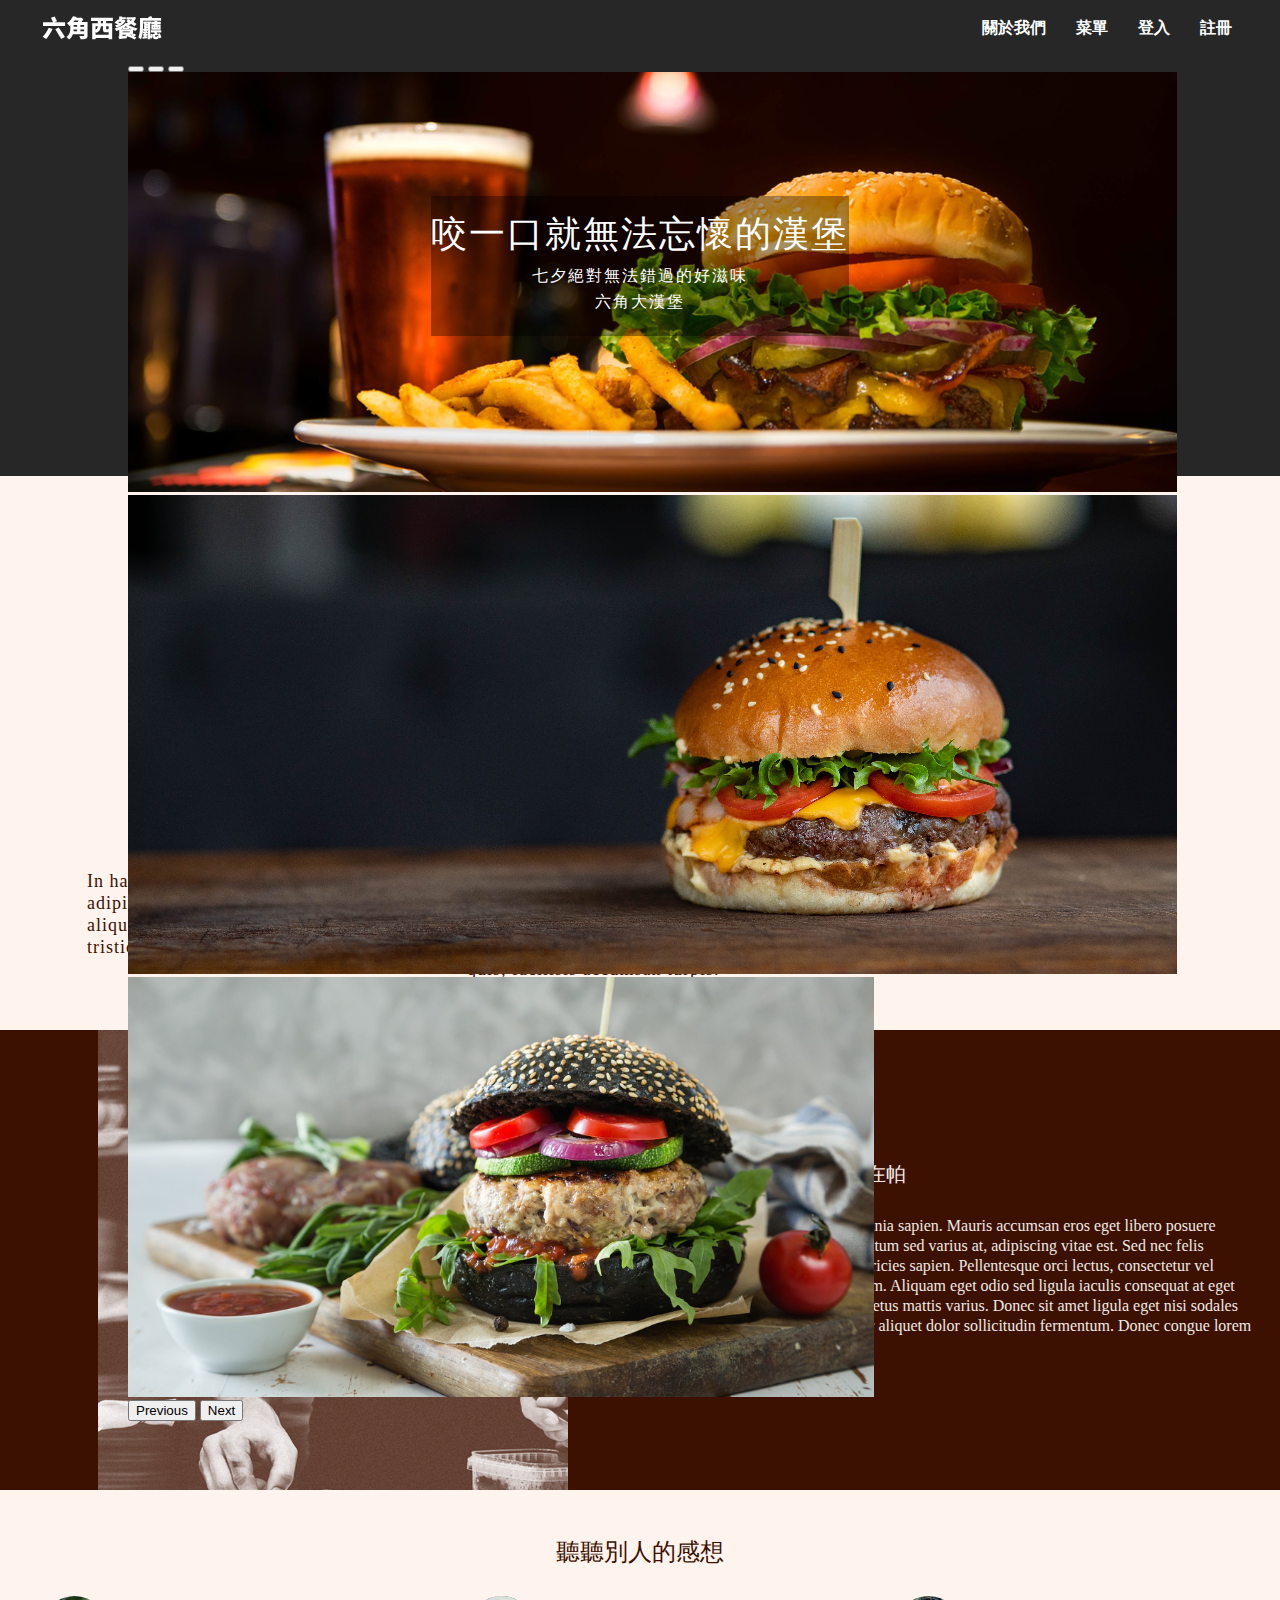
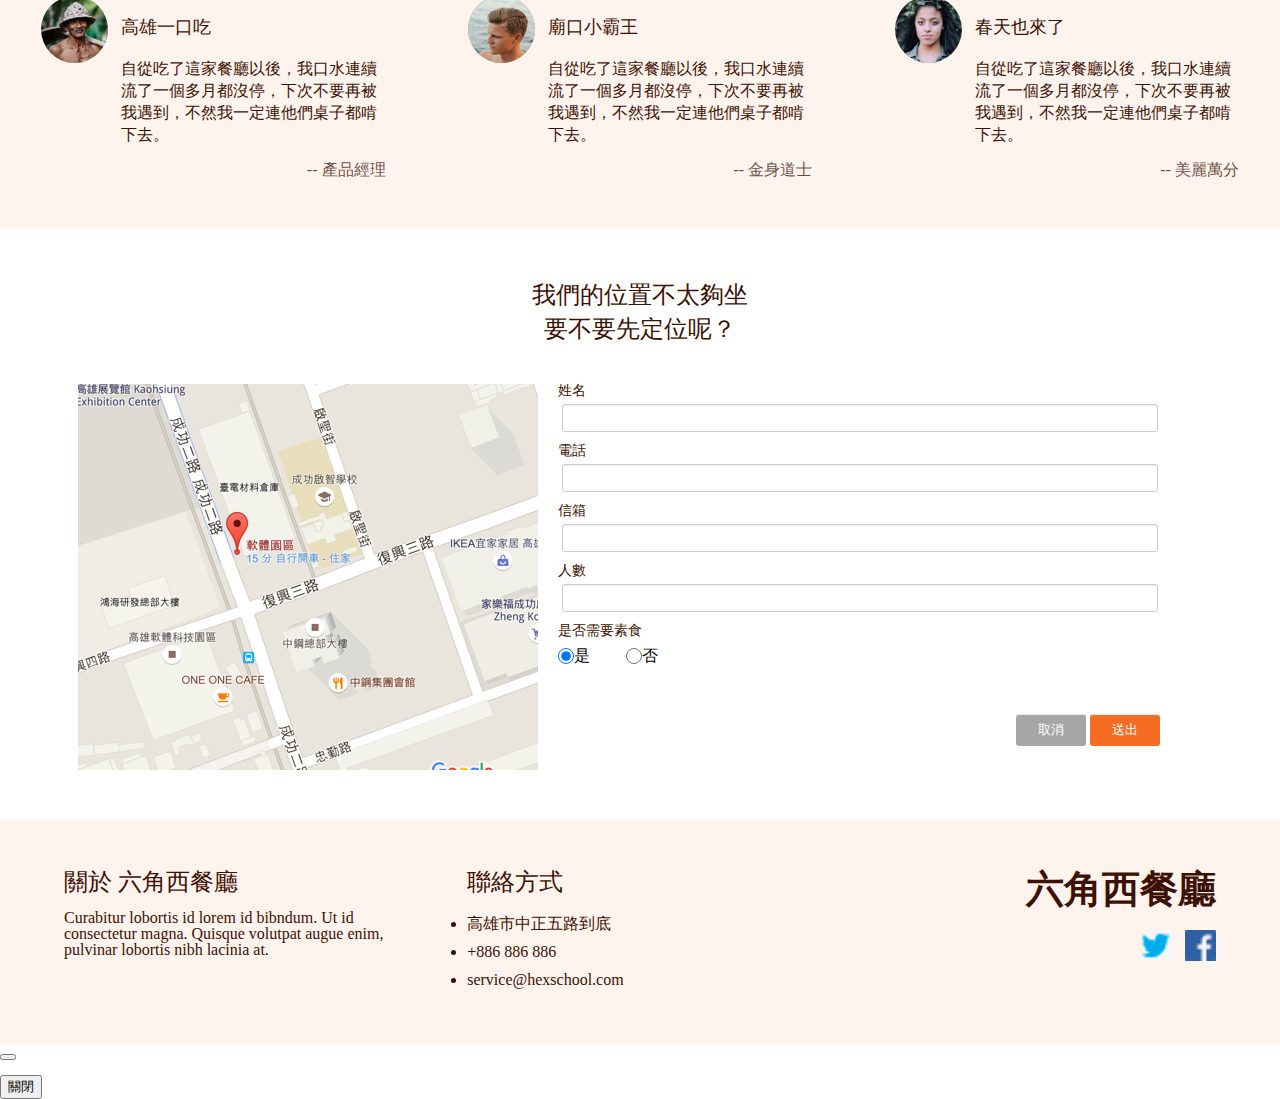
<file: html/index.html>
<!DOCTYPE html>
<html lang="en">

<head>
    <meta charset="UTF-8">
    <meta http-equiv="X-UA-Compatible" content="IE=edge">
    <meta name="viewport" content="width=device-width, initial-scale=1.0">
    <title>Document</title>
    <link href="https://cdn.jsdelivr.net/npm/bootstrap@5.1.1/dist/css/bootstrap.min.css" rel="stylesheet"
        integrity="sha384-F3w7mX95PdgyTmZZMECAngseQB83DfGTowi0iMjiWaeVhAn4FJkqJByhZMI3AhiU" crossorigin="anonymous">
    <link rel="stylesheet" href="../css/all.css">
    <link rel="stylesheet" href="../css/index.css">
</head>

<body>
    <div class="wrap">
        <div class="header">
            <div class="LOGO">
                <a href="../html/index.html">六角西餐廳</a>
            </div>
            <div id="nav-icon3">
                <span></span>
                <span></span>
                <span></span>
                <span></span>
            </div>
            <div class="menu menu_open">
                <ul>
                    <li><a href="../html/index.html">關於我們</a></li>
                    <li><a href="../html/menu.html">菜單</a></li>
                    <li><a href="../html/login.html">登入</a></li>
                    <li><a href="../html/register.html">註冊</a></li>
                </ul>
            </div>
        </div>
        <div class="banner">
            <div class="banner_conter">
                <p>
                    咬一口就無法忘懷的漢堡
                </p>
                <p>
                    七夕絕對無法錯過的好滋味
                </p>
                <p>
                    六角大漢堡
                </p>
            </div>
            <div id="carouselExampleIndicators" class="carousel slide h-100 banner_box_h" data-bs-ride="carousel">
                <div class="carousel-indicators">
                    <button type="button" data-bs-target="#carouselExampleIndicators" data-bs-slide-to="0"
                        class="active" aria-current="true" aria-label="Slide 1"></button>
                    <button type="button" data-bs-target="#carouselExampleIndicators" data-bs-slide-to="1"
                        aria-label="Slide 2"></button>
                    <button type="button" data-bs-target="#carouselExampleIndicators" data-bs-slide-to="2"
                        aria-label="Slide 3"></button>
                </div>
                <div class="carousel-inner h-100">
                    <div class="carousel-item active h-100">
                        <img src="../image/header_desktop.png" class="d-block w-100 h-100 h-1000" alt="...">
                    </div>
                    <div class="carousel-item h-100">
                        <img src="../image/pexels-valeria-boltneva-1639562.png" class="h-100 d-block w-100" alt="...">
                    </div>
                    <div class="carousel-item h-100">
                        <img src="../image/hamburger-2856548_1280.png" class="h-100 d-block w-100" alt="...">
                    </div>
                </div>
                <button class="carousel-control-prev" type="button" data-bs-target="#carouselExampleIndicators"
                    data-bs-slide="prev">
                    <span class="carousel-control-prev-icon" aria-hidden="true"></span>
                    <span class="visually-hidden">Previous</span>
                </button>
                <button class="carousel-control-next" type="button" data-bs-target="#carouselExampleIndicators"
                    data-bs-slide="next">
                    <span class="carousel-control-next-icon" aria-hidden="true"></span>
                    <span class="visually-hidden">Next</span>
                </button>
            </div>
        </div>
        <div class="feature">
            <div class="feature_box">
                <div class="feature_line"></div>
                <div class="feature_box_text">
                    <p>客人總是在詢問</p>
                    <p>這麼好吃的秘訣是什麼</p>
                </div>
                <div class="feature_line"></div>
            </div>
            <div class="feature_list">
                <div class="feature_list1">
                    <div class="feature_img1"></div>
                    <p>台灣本土蔬菜</p>
                    <span>
                        In hac habitasse platea dictumst. Vivamus adipiscing fermentum quam volutpat aliquam. Integer et
                        elit eget elit facilisis tristique. Nam vel iaculis mauris.
                    </span>
                </div>
                <div class="feature_list2">
                    <div class="feature_img2"></div>
                    <p>專業米其林廚師</p>
                    <span>Sed ullamcorper tellus erat, non ultrices sem tincidunt euismod. Fusce rhoncus porttitor
                        velit, eu bibendum nibh aliquet vel. Fusce lorem leo, vehicula at nibh quis, facilisis accumsan
                        turpis.</span>
                </div>
                <div class="feature_list3">
                    <div class="feature_img3"></div>
                    <p>對於專業不能退讓</p>
                    <span>Fusce rhoncus porttitor velit, eu bibendum nibh aliquet vel. Fusce lorem leo, vehicula at nibh
                        quis, facilisis accumsan turpis.</span>
                </div>
            </div>
        </div>
        <div class="chef">
            <div class="chef_img"></div>
            <div class="chef_text">
                <p>今日主廚：帕金森、梅在帕</p>
                <p>Tody Chef: Plum in Shock</p>
                <p>
                    Mauris non tempor quam, et lacinia sapien. Mauris accumsan eros eget libero posuere vulputate. Etiam
                    elit elit, elementum sed varius at, adipiscing vitae est. Sed nec felis pellentesque, lacinia dui
                    sed, ultricies sapien. Pellentesque orci lectus, consectetur vel posuere posuere, rutrum eu ipsum.
                    Aliquam eget odio sed ligula iaculis consequat at eget orci. Mauris molestie sit amet metus mattis
                    varius. Donec sit amet ligula eget nisi sodales egestas. Aliquam interdum dolor aliquet dolor
                    sollicitudin fermentum. Donec congue lorem a molestie bibendum.
                </p>
            </div>
        </div>
        <div class="impression">
            <div class="impression_text">
                <p>聽聽別人的感想</p>
            </div>
            <div class="impression_box">
                <div class="impression_box1">
                    <div class="impression_img1"></div>
                    <div class="impression_box_text">
                        <p>高雄一口吃</p>
                        <p>自從吃了這家餐廳以後，我口水連續流了一個多月都沒停，下次不要再被我遇到，不然我一定連他們桌子都啃下去。</p>
                        <p> -- 產品經理</p>
                    </div>
                </div>
                <div class="impression_box2">
                    <div class="impression_img2"></div>
                    <div class="impression_box_text">
                        <p>廟口小霸王</p>
                        <p>自從吃了這家餐廳以後，我口水連續流了一個多月都沒停，下次不要再被我遇到，不然我一定連他們桌子都啃下去。</p>
                        <p> -- 金身道士</p>
                    </div>
                </div>
                <div class="impression_box3">
                    <div class="impression_img3"></div>
                    <div class="impression_box_text">
                        <p>春天也來了</p>
                        <p>自從吃了這家餐廳以後，我口水連續流了一個多月都沒停，下次不要再被我遇到，不然我一定連他們桌子都啃下去。</p>
                        <p> -- 美麗萬分</p>
                    </div>
                </div>
            </div>
        </div>
        <div class="map">
            <div class="map_text">
                <p>我們的位置不太夠坐
                </p>
                <p>
                    要不要先定位呢？
                </p>
            </div>
            <div class="map_box">
                <div class="map_img"></div>
                <div class="map_input">
                    <p>姓名</p>
                    <input type="text" id="map_name">
                    <p>電話</p>
                    <input type="tel" id="map_tel">
                    <p>信箱</p>
                    <input type="email" id="map_email">
                    <p>人數</p>
                    <input type="number" id="map_number">
                    <div>
                        <form>
                            <p>是否需要素食</p>
                            <div class="map_radio">
                                <input type="radio" id="contactChoice1" name="contact" value="是" checked>
                                <label class="map_radio_label" for="contactChoice1">是</label>
                                <input type="radio" id="contactChoice2" name="contact" value="否">
                                <label for="contactChoice2">否</label>
                            </div>
                        </form>
                    </div>
                    <div class="map_btn">
                        <input type="button" value="取消" class="map_btn_close">
                        <input type="button" value="送出" class="map_btn_open" data-bs-toggle="modal" data-bs-target="#exampleModal">
                    </div>
                </div>
            </div>
        </div>
        <div class="footer">
            <div class="footer_text1">
                <p>關於 六角西餐廳</p>
                <p>
                    Curabitur lobortis id lorem id bibndum. Ut id consectetur magna. Quisque volutpat augue enim,
                    pulvinar lobortis nibh lacinia at.
                </p>
            </div>
            <div class="footer_text2">
                <p>聯絡方式</p>
                <ul>
                    <li>高雄市中正五路到底</li>
                    <li>+886 886 886</li>
                    <li>service@hexschool.com</li>
                </ul>
            </div>
            <div class="footer_data">
                <div class="footer_logo">
                    <p>六角西餐廳</p>
                </div>
                <div class="footer_data_img">
                    <div class="footer_twitter"></div>
                    <div class="footer_FB"></div>
                </div>
            </div>
        </div>
    </div>
    <div class="modal fade" id="exampleModal" tabindex="-1" aria-labelledby="exampleModalLabel" aria-hidden="true">
        <div class="modal-dialog modal-dialog-centered">
            <div class="modal-content">
                <div class="modal-header">
                    <h5 class="modal-title dialog_title" id="exampleModalLabel"></h5>
                    <button type="button" class="btn-close" data-bs-dismiss="modal" aria-label="Close"></button>
                </div>
                <div class="modal-body">
                    <p id="mistake"></p>
                    <p id="dialog_name">
                    </p>
                    <p id="dialog_number">
                    </p>
                    <p id="dialog_tel">
                    </p>
                    <p id="dialog_email">
                    </p>
                    <p id="dialog_veg">
                    </p>
                </div>
                <div class="modal-footer">
                    <button type="button" class="btn btn-secondary" data-bs-dismiss="modal">關閉</button>
                </div>
            </div>
        </div>
    </div>
    <script src='https://cdnjs.cloudflare.com/ajax/libs/jquery/3.6.1/jquery.js'
        integrity='sha512-CX7sDOp7UTAq+i1FYIlf9Uo27x4os+kGeoT7rgwvY+4dmjqV0IuE/Bl5hVsjnQPQiTOhAX1O2r2j5bjsFBvv/A=='
        crossorigin='anonymous'></script>
    <script src="https://cdn.jsdelivr.net/npm/bootstrap@5.1.1/dist/js/bootstrap.bundle.min.js"
        integrity="sha384-/bQdsTh/da6pkI1MST/rWKFNjaCP5gBSY4sEBT38Q/9RBh9AH40zEOg7Hlq2THRZ"
        crossorigin="anonymous"></script>
    <script src="../js/all.js"></script>
    <script src="../js/index.js"></script>
</body>

</html>
</file>
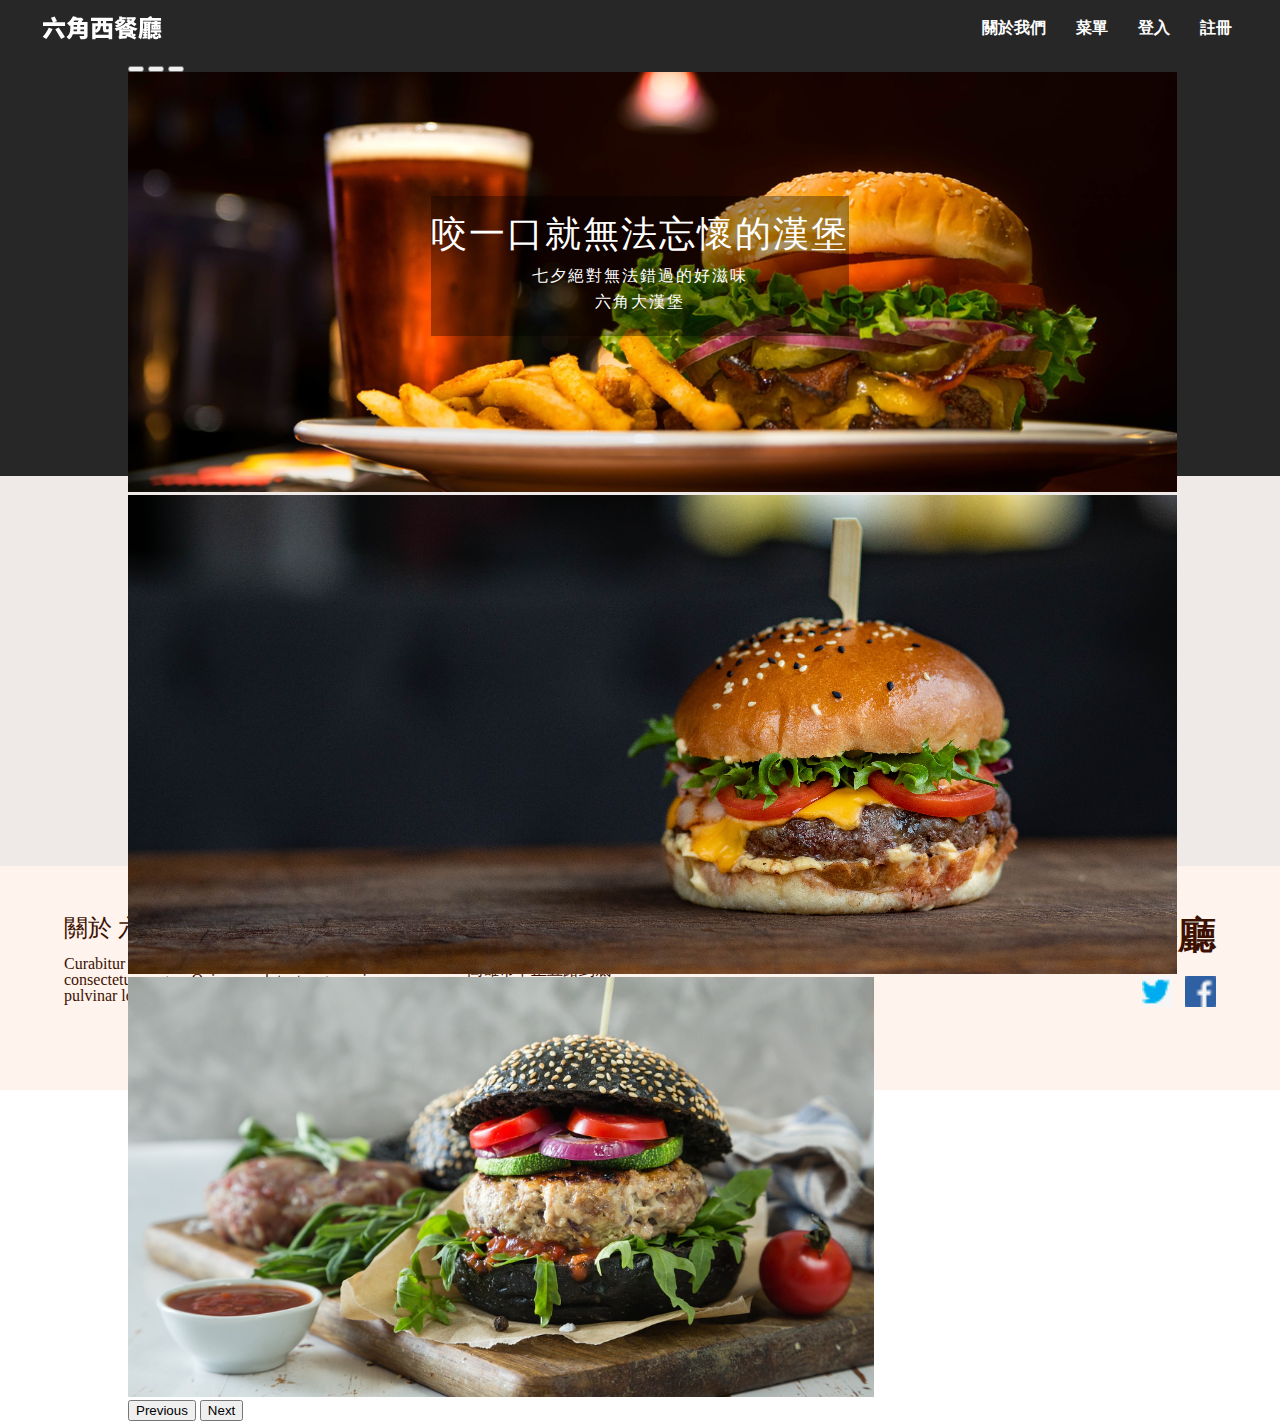
<file: html/login.html>
<!DOCTYPE html>
<html lang="en">
<head>
    <meta charset="UTF-8">
    <meta http-equiv="X-UA-Compatible" content="IE=edge">
    <meta name="viewport" content="width=device-width, initial-scale=1.0">
    <title>Document</title>
    <link href="https://cdn.jsdelivr.net/npm/bootstrap@5.1.1/dist/css/bootstrap.min.css" rel="stylesheet"
    integrity="sha384-F3w7mX95PdgyTmZZMECAngseQB83DfGTowi0iMjiWaeVhAn4FJkqJByhZMI3AhiU" crossorigin="anonymous">
    <link rel="stylesheet" href="../css/all.css">
    <link rel="stylesheet" href="../css/login.css">
</head>
<body>
    <div class="wrap">
        <div class="header">
            <div class="LOGO">
                <a href="../html/index.html">六角西餐廳</a>
            </div>
            <div id="nav-icon3">
                <span></span>
                <span></span>
                <span></span>
                <span></span>
            </div>
            <div class="menu menu_open">
                <ul>
                    <li><a href="../html/index.html">關於我們</a></li>
                    <li><a href="../html/menu.html">菜單</a></li>
                    <li><a href="../html/login.html">登入</a></li>
                    <li><a href="../html/register.html">註冊</a></li>
                </ul>
            </div>
        </div>
        <div class="banner">
            <div class="banner_conter">
                <p>
                    咬一口就無法忘懷的漢堡
                </p>
                <p>
                    七夕絕對無法錯過的好滋味
                </p>
                <p>
                    六角大漢堡 
                </p>
            </div>
            <div id="carouselExampleIndicators" class="carousel slide h-100 banner_box_h" data-bs-ride="carousel">
                <div class="carousel-indicators">
                    <button type="button" data-bs-target="#carouselExampleIndicators" data-bs-slide-to="0"
                        class="active" aria-current="true" aria-label="Slide 1"></button>
                    <button type="button" data-bs-target="#carouselExampleIndicators" data-bs-slide-to="1"
                        aria-label="Slide 2"></button>
                    <button type="button" data-bs-target="#carouselExampleIndicators" data-bs-slide-to="2"
                        aria-label="Slide 3"></button>
                </div>
                <div class="carousel-inner h-100">
                    <div class="carousel-item active h-100">
                        <img src="../image/header_desktop.png" class="d-block w-100 h-100" alt="...">
                    </div>
                    <div class="carousel-item h-100">
                        <img src="../image/pexels-valeria-boltneva-1639562.png" class="h-100 d-block w-100" alt="...">
                    </div>
                    <div class="carousel-item h-100">
                        <img src="../image/hamburger-2856548_1280.png" class="h-100 d-block w-100" alt="...">
                    </div>
                </div>
                <button class="carousel-control-prev" type="button" data-bs-target="#carouselExampleIndicators"
                    data-bs-slide="prev">
                    <span class="carousel-control-prev-icon" aria-hidden="true"></span>
                    <span class="visually-hidden">Previous</span>
                </button>
                <button class="carousel-control-next" type="button" data-bs-target="#carouselExampleIndicators"
                    data-bs-slide="next">
                    <span class="carousel-control-next-icon" aria-hidden="true"></span>
                    <span class="visually-hidden">Next</span>
                </button>
            </div>
        </div>
        <div class="login">
            <div class="login_box">
                <p>登入</p>
                <div class="input_box">
                    <div>
                        <label for="">帳號</label>
                        <input type="text">
                    </div>
                    <div>
                        <label for="">密碼</label>
                        <input type="text">
                    </div>
                </div>
                <p class="login_box_text">忘記密碼?</p>
                <div class="btn_box">
                    <input  type="button" value="取消">
                    <input  type="button" value="送出">
                </div>
            </div>
        </div>


        <div class="footer">
            <div class="footer_text1">
                <p>關於 六角西餐廳</p>
                <p>
                    Curabitur lobortis id lorem id bibndum. Ut id consectetur magna. Quisque volutpat augue enim, pulvinar lobortis nibh lacinia at. 
                </p>
            </div>
            <div class="footer_text2">
                <p>聯絡方式</p>
                <ul>
                    <li>高雄市中正五路到底</li>
                    <li>+886 886 886</li>
                    <li>service@hexschool.com</li>
                </ul>
            </div>
            <div class="footer_data">
                <div class="footer_logo">
                    <p>六角西餐廳</p>
                </div>
                <div class="footer_data_img">
                    <div class="footer_twitter"></div>
                    <div class="footer_FB"></div>
                </div>
            </div>
        </div>
    </div>
    <script src='https://cdnjs.cloudflare.com/ajax/libs/jquery/3.6.1/jquery.js' integrity='sha512-CX7sDOp7UTAq+i1FYIlf9Uo27x4os+kGeoT7rgwvY+4dmjqV0IuE/Bl5hVsjnQPQiTOhAX1O2r2j5bjsFBvv/A==' crossorigin='anonymous'></script>
    <script src="https://cdn.jsdelivr.net/npm/bootstrap@5.1.1/dist/js/bootstrap.bundle.min.js"
    integrity="sha384-/bQdsTh/da6pkI1MST/rWKFNjaCP5gBSY4sEBT38Q/9RBh9AH40zEOg7Hlq2THRZ"
    crossorigin="anonymous"></script>
    <script src="../js/all.js"></script>
</body>
</html>
</file>
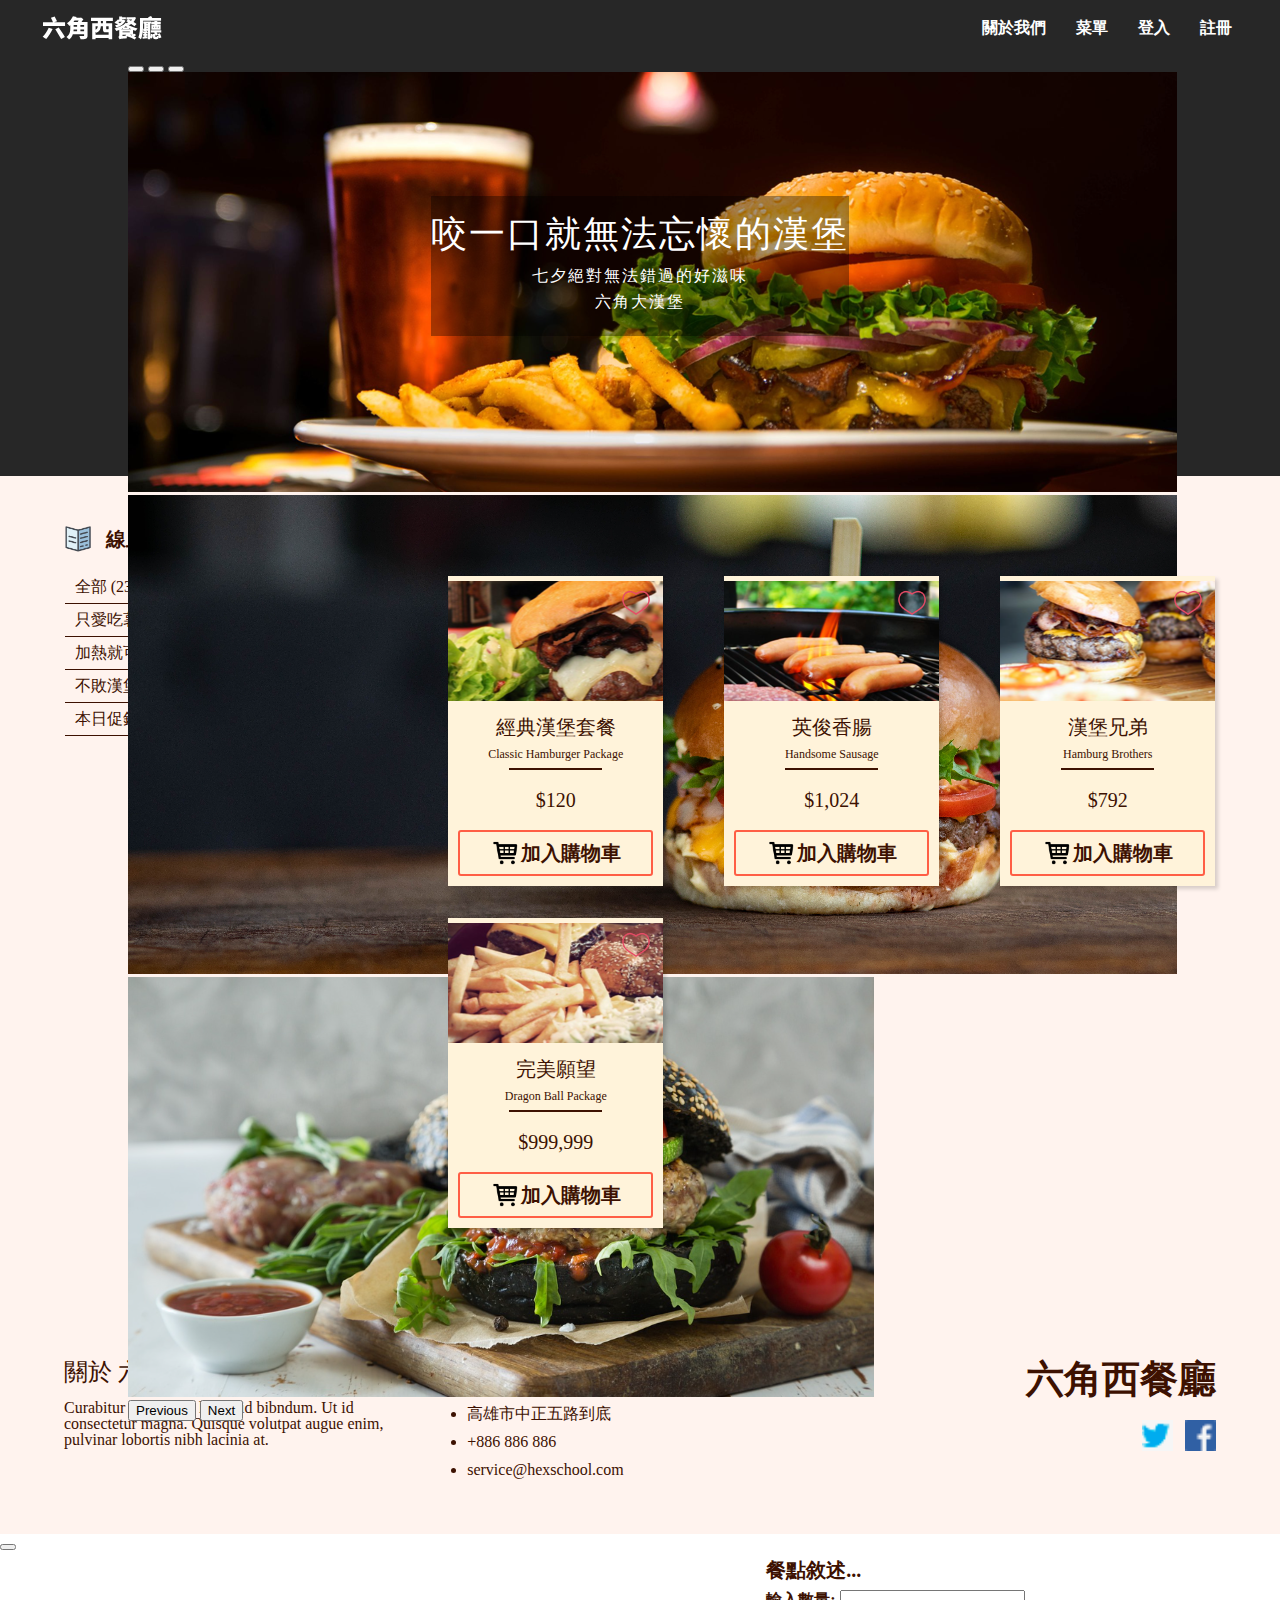
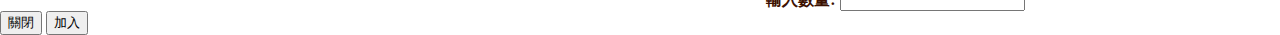
<file: html/menu.html>
<!DOCTYPE html>
<html lang="en">

<head>
    <meta charset="UTF-8">
    <meta http-equiv="X-UA-Compatible" content="IE=edge">
    <meta name="viewport" content="width=device-width, initial-scale=1.0">
    <title>Document</title>
    <link href="https://cdn.jsdelivr.net/npm/bootstrap@5.1.1/dist/css/bootstrap.min.css" rel="stylesheet"
        integrity="sha384-F3w7mX95PdgyTmZZMECAngseQB83DfGTowi0iMjiWaeVhAn4FJkqJByhZMI3AhiU" crossorigin="anonymous">
    <link rel="stylesheet" href="../css/all.css">
    <link rel="stylesheet" href="../css/menu.css">

</head>

<body>
    <div class="wrap">
        <div class="header">
            <div class="LOGO">
                <a href="../html/index.html">六角西餐廳</a>
            </div>
            <div id="nav-icon3">
                <span></span>
                <span></span>
                <span></span>
                <span></span>
            </div>
            <div class="menu menu_open">
                <ul>
                    <li><a href="../html/index.html">關於我們</a></li>
                    <li><a href="../html/menu.html">菜單</a></li>
                    <li><a href="../html/login.html">登入</a></li>
                    <li><a href="../html/register.html">註冊</a></li>
                </ul>
            </div>
        </div>
        <div class="banner">
            <div class="banner_conter">
                <p>
                    咬一口就無法忘懷的漢堡
                </p>
                <p>
                    七夕絕對無法錯過的好滋味
                </p>
                <p>
                    六角大漢堡
                </p>
            </div>
            <div id="carouselExampleIndicators" class="carousel slide h-100 banner_box_h" data-bs-ride="carousel">
                <div class="carousel-indicators">
                    <button type="button" data-bs-target="#carouselExampleIndicators" data-bs-slide-to="0"
                        class="active" aria-current="true" aria-label="Slide 1"></button>
                    <button type="button" data-bs-target="#carouselExampleIndicators" data-bs-slide-to="1"
                        aria-label="Slide 2"></button>
                    <button type="button" data-bs-target="#carouselExampleIndicators" data-bs-slide-to="2"
                        aria-label="Slide 3"></button>
                </div>
                <div class="carousel-inner h-100">
                    <div class="carousel-item active h-100">
                        <img src="../image/header_desktop.png" class="d-block w-100 h-100" alt="...">
                    </div>
                    <div class="carousel-item h-100">
                        <img src="../image/pexels-valeria-boltneva-1639562.png" class="h-100 d-block w-100" alt="...">
                    </div>
                    <div class="carousel-item h-100">
                        <img src="../image/hamburger-2856548_1280.png" class="h-100 d-block w-100" alt="...">
                    </div>
                </div>
                <button class="carousel-control-prev" type="button" data-bs-target="#carouselExampleIndicators"
                    data-bs-slide="prev">
                    <span class="carousel-control-prev-icon" aria-hidden="true"></span>
                    <span class="visually-hidden">Previous</span>
                </button>
                <button class="carousel-control-next" type="button" data-bs-target="#carouselExampleIndicators"
                    data-bs-slide="next">
                    <span class="carousel-control-next-icon" aria-hidden="true"></span>
                    <span class="visually-hidden">Next</span>
                </button>
            </div>
        </div>
        <div class="menu_contount">
            <div class="menu_list">
                <div class="menu_list_top">
                    <div class="menu_list_img"></div>
                    <p>線上訂購美食</p>
                </div>
                <ul>
                    <li><a href="###">全部 (23)</a></li>
                    <li><a href="###">只愛吃薯條 (18)</a></li>
                    <li><a href="###">加熱就可食 (1)</a></li>
                    <li><a href="###">不敗漢堡系列 (4)</a></li>
                    <li><a href="###">本日促銷(5)</a></li>
                </ul>
            </div>
            <div class="menu_options">
                <div class="menu_options_icon">
                    <div class="input-group mb-3">
                        <input type="text" class="form-control" aria-describedby="button-addon2">
                        <button class="btn btn-outline-secondary menu_search_img" type="button"
                            id="button-addon2"></button>
                    </div>
                    <div class="menu_checkout">
                        <p>結帳去</p>
                        <div class="menu_checkout_line"></div>
                        <div class="menu_checkout_img"></div>
                    </div>
                </div>
                <div class="menu_options_contount">
                    <div class="menu_options_box">
                        <div class="menu_options_img1"></div>
                        <p>經典漢堡套餐</p>
                        <p>Classic Hamburger Package</p>
                        <p></p>
                        <p>$120 </p>
                        <div class="shopping_cart" data-bs-toggle="modal" data-bs-target="#exampleModal">
                            <a href="###">
                                <div class="shopping_cart_img"></div>
                                <p>加入購物車</p>
                            </a>
                        </div>
                        <div class="love"></div>
                    </div>
                    <div class="menu_options_box">
                        <div class="menu_options_img2"></div>
                        <p>英俊香腸</p>
                        <p>Handsome Sausage</p>
                        <p></p>
                        <p>$1,024 </p>
                        <div class="shopping_cart"  data-bs-toggle="modal" data-bs-target="#exampleModal">
                            <a href="###">
                                <div class="shopping_cart_img"></div>
                                <p>加入購物車</p>
                            </a>
                        </div>
                        <div class="love"></div>
                    </div>
                    <div class="menu_options_box">
                        <div class="menu_options_img3"></div>
                        <p>漢堡兄弟</p>
                        <p>Hamburg Brothers</p>
                        <p></p>
                        <p>$792 </p>
                        <div class="shopping_cart"  data-bs-toggle="modal" data-bs-target="#exampleModal">
                            <a href="###">
                                <div class="shopping_cart_img"></div>
                                <p>加入購物車</p>
                            </a>
                        </div>
                        <div class="love"></div>
                    </div>
                    <div class="menu_options_box">
                        <div class="menu_options_img4"></div>
                        <p>完美願望</p>
                        <p>Dragon Ball Package</p>
                        <p></p>
                        <p>$999,999</p>
                        <div class="shopping_cart"  data-bs-toggle="modal" data-bs-target="#exampleModal">
                            <a href="###">
                                <div class="shopping_cart_img"></div>
                                <p>加入購物車</p>
                            </a>
                        </div>
                        <div class="love"></div>
                    </div>

                </div>
            </div>
        </div>
        <div class="footer">
            <div class="footer_text1">
                <p>關於 六角西餐廳</p>
                <p>
                    Curabitur lobortis id lorem id bibndum. Ut id consectetur magna. Quisque volutpat augue enim,
                    pulvinar lobortis nibh lacinia at.
                </p>
            </div>
            <div class="footer_text2">
                <p>聯絡方式</p>
                <ul>
                    <li>高雄市中正五路到底</li>
                    <li>+886 886 886</li>
                    <li>service@hexschool.com</li>
                </ul>
            </div>
            <div class="footer_data">
                <div class="footer_logo">
                    <p>六角西餐廳</p>
                </div>
                <div class="footer_data_img">
                    <div class="footer_twitter"></div>
                    <div class="footer_FB"></div>
                </div>
            </div>
        </div>
        <!-- Modal -->
        <div class="modal fade" id="exampleModal" tabindex="-1" aria-labelledby="exampleModalLabel" aria-hidden="true">
            <div class="modal-dialog modal-dialog-centered ">
                <div class="modal-content">
                    <div class="modal-header">
                        <h5 class="modal-title dialog_menu_title" id="exampleModalLabel"></h5>
                        <button type="button" class="btn-close" data-bs-dismiss="modal" aria-label="Close"></button>
                    </div>
                    <div class="modal-body dialog_menu_display">
                        <div id="dialog_menu_img"></div>
                        <div class="dialog_menu">
                            <p>餐點敘述...</p>
                            <p id="dialog_menu_price"></p>
                            <form>
                                <div class="mb-3">
                                    <label for="recipient-name" class="col-form-label">輸入數量:</label>
                                    <input type="text" class="form-control" id="recipient-name">
                                </div>
                            </form>
                        </div>

                    </div>
                    <div class="modal-footer">
                        <button type="button" class="btn btn-secondary dialog_menu_btn" data-bs-dismiss="modal">關閉</button>
                        <button type="button" class="btn btn-primary dialog_menu_btn"  data-bs-dismiss="modal">加入</button>
                    </div>
                </div>
            </div>
        </div>
    </div>
    <script src='https://cdnjs.cloudflare.com/ajax/libs/jquery/3.6.1/jquery.js'
        integrity='sha512-CX7sDOp7UTAq+i1FYIlf9Uo27x4os+kGeoT7rgwvY+4dmjqV0IuE/Bl5hVsjnQPQiTOhAX1O2r2j5bjsFBvv/A=='
        crossorigin='anonymous'></script>
    <script src="https://cdn.jsdelivr.net/npm/bootstrap@5.1.1/dist/js/bootstrap.bundle.min.js"
        integrity="sha384-/bQdsTh/da6pkI1MST/rWKFNjaCP5gBSY4sEBT38Q/9RBh9AH40zEOg7Hlq2THRZ"
        crossorigin="anonymous"></script>
    <script src="../js/all.js"></script>
    <script src="../js/menu.js"></script>
</body>

</html>
</file>
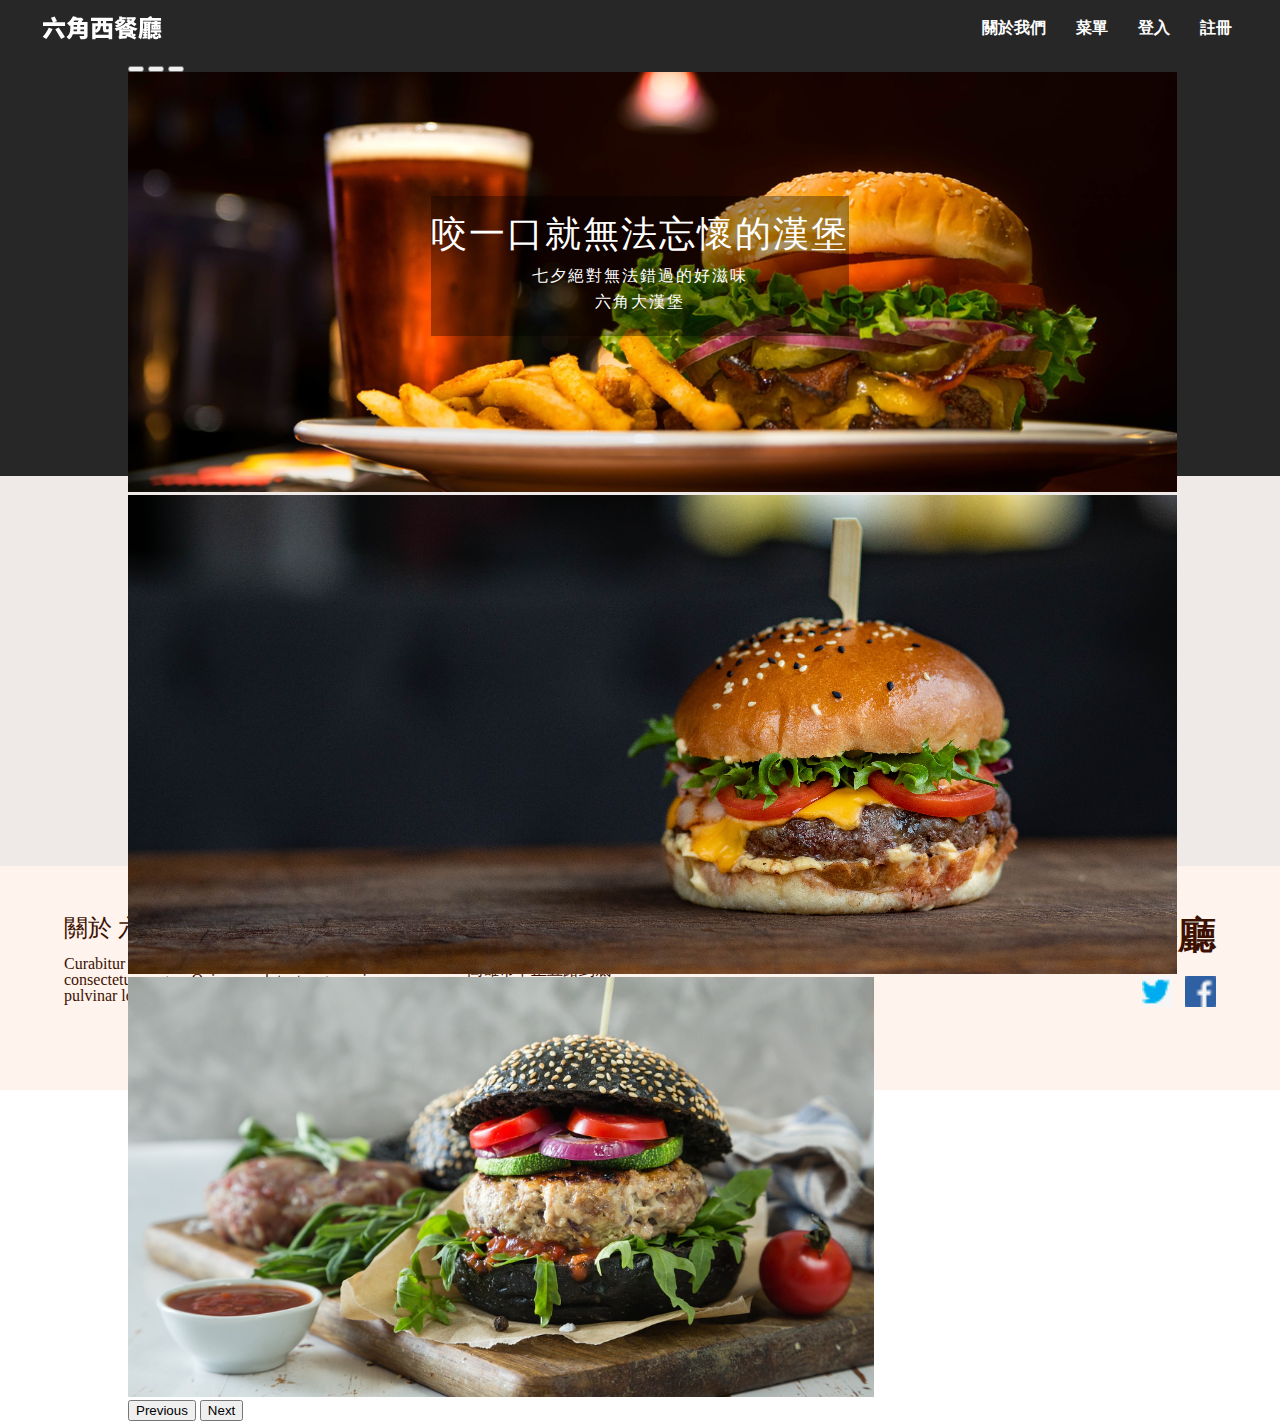
<file: html/register.html>
<!DOCTYPE html>
<html lang="en">
<head>
    <meta charset="UTF-8">
    <meta http-equiv="X-UA-Compatible" content="IE=edge">
    <meta name="viewport" content="width=device-width, initial-scale=1.0">
    <title>Document</title>
    <link href="https://cdn.jsdelivr.net/npm/bootstrap@5.1.1/dist/css/bootstrap.min.css" rel="stylesheet"
    integrity="sha384-F3w7mX95PdgyTmZZMECAngseQB83DfGTowi0iMjiWaeVhAn4FJkqJByhZMI3AhiU" crossorigin="anonymous">
    <link rel="stylesheet" href="../css/all.css">
    <link rel="stylesheet" href="../css/register.css">
</head>
<body>
    <div class="wrap">
        <div class="header">
            <div class="LOGO">
                <a href="../html/index.html">六角西餐廳</a>
            </div>
            <div id="nav-icon3">
                <span></span>
                <span></span>
                <span></span>
                <span></span>
            </div>
            <div class="menu menu_open">
                <ul>
                    <li><a href="../html/index.html">關於我們</a></li>
                    <li><a href="../html/menu.html">菜單</a></li>
                    <li><a href="../html/login.html">登入</a></li>
                    <li><a href="../html/register.html">註冊</a></li>
                </ul>
            </div>
        </div>
        <div class="banner">
            <div class="banner_conter">
                <p>
                    咬一口就無法忘懷的漢堡
                </p>
                <p>
                    七夕絕對無法錯過的好滋味
                </p>
                <p>
                    六角大漢堡 
                </p>
            </div>
            <div id="carouselExampleIndicators" class="carousel slide h-100 banner_box_h" data-bs-ride="carousel">
                <div class="carousel-indicators">
                    <button type="button" data-bs-target="#carouselExampleIndicators" data-bs-slide-to="0"
                        class="active" aria-current="true" aria-label="Slide 1"></button>
                    <button type="button" data-bs-target="#carouselExampleIndicators" data-bs-slide-to="1"
                        aria-label="Slide 2"></button>
                    <button type="button" data-bs-target="#carouselExampleIndicators" data-bs-slide-to="2"
                        aria-label="Slide 3"></button>
                </div>
                <div class="carousel-inner h-100">
                    <div class="carousel-item active h-100">
                        <img src="../image/header_desktop.png" class="d-block w-100 h-100" alt="...">
                    </div>
                    <div class="carousel-item h-100">
                        <img src="../image/pexels-valeria-boltneva-1639562.png" class="h-100 d-block w-100" alt="...">
                    </div>
                    <div class="carousel-item h-100">
                        <img src="../image/hamburger-2856548_1280.png" class="h-100 d-block w-100" alt="...">
                    </div>
                </div>
                <button class="carousel-control-prev" type="button" data-bs-target="#carouselExampleIndicators"
                    data-bs-slide="prev">
                    <span class="carousel-control-prev-icon" aria-hidden="true"></span>
                    <span class="visually-hidden">Previous</span>
                </button>
                <button class="carousel-control-next" type="button" data-bs-target="#carouselExampleIndicators"
                    data-bs-slide="next">
                    <span class="carousel-control-next-icon" aria-hidden="true"></span>
                    <span class="visually-hidden">Next</span>
                </button>
            </div>
        </div>
        <div class="register">
            <div class="register_box">
                <div class="terms">
                    <p>
                        就是這樣條款：
                    </p>
                    <p>
    Mauris non tempor quam, et lacinia sapien. Mauris accumsan eros eget libero posuere vulputate. Etiam elit elit, elementum sed varius at, adipiscing vitae est. Sed nec felis pellentesque, lacinia dui sed, ultricies sapien...
                    </p>
                </div>
                <div class="register_box_input">
                    <p>註冊</p>
                    <div class="input_box">
                        <div>
                            <label for="">帳號</label>
                            <input type="text">
                        </div>
                        <div>
                            <label for="">密碼</label>
                            <input type="text">
                        </div>
                    </div>
                    <p class="register_box_text">帳號已經被註冊了?</p>
                    <div class="btn_box">
                        <input  type="button" value="取消">
                        <input id="map_btn" type="button" value="送出">
                    </div>
                </div>
            </div>
        </div>


        <div class="footer">
            <div class="footer_text1">
                <p>關於 六角西餐廳</p>
                <p>
                    Curabitur lobortis id lorem id bibndum. Ut id consectetur magna. Quisque volutpat augue enim, pulvinar lobortis nibh lacinia at. 
                </p>
            </div>
            <div class="footer_text2">
                <p>聯絡方式</p>
                <ul>
                    <li>高雄市中正五路到底</li>
                    <li>+886 886 886</li>
                    <li>service@hexschool.com</li>
                </ul>
            </div>
            <div class="footer_data">
                <div class="footer_logo">
                    <p>六角西餐廳</p>
                </div>
                <div class="footer_data_img">
                    <div class="footer_twitter"></div>
                    <div class="footer_FB"></div>
                </div>
            </div>
        </div>
    </div>
    <script src='https://cdnjs.cloudflare.com/ajax/libs/jquery/3.6.1/jquery.js' integrity='sha512-CX7sDOp7UTAq+i1FYIlf9Uo27x4os+kGeoT7rgwvY+4dmjqV0IuE/Bl5hVsjnQPQiTOhAX1O2r2j5bjsFBvv/A==' crossorigin='anonymous'></script>
    <script src="https://cdn.jsdelivr.net/npm/bootstrap@5.1.1/dist/js/bootstrap.bundle.min.js"
    integrity="sha384-/bQdsTh/da6pkI1MST/rWKFNjaCP5gBSY4sEBT38Q/9RBh9AH40zEOg7Hlq2THRZ"
    crossorigin="anonymous"></script>
    <script src="../js/all.js"></script>
</body>
</html>
</file>
<file: css/index.css>
.feature{
	padding: 50px 70px;
	background-color: #FFF3EE;
}
@media(max-width: 768px){
    .feature{
        padding: 50px 25px;
    }
}
.feature_box{
	display: flex;
    align-items: center;
	justify-content: center;
}
.feature_box_text{
	font-size: 20px;
	color: #3D1101;
	line-height: 32px;
	text-align: center;
	font-weight: bold;
}
.feature_line{
	width: 80px;
	border-bottom: 1px solid #979797;
}
.feature_line:first-child{
	margin-right: 13px;
}
.feature_line:last-child{
	margin-left: 13px;
}
.feature_list{
	display: flex;
	color: #3D1101;
	font-size: 18px;
	letter-spacing: 1px;
	margin-top: 31px;
}

@media(max-width: 500px){
    .feature_list{
        display: block;
    }
}
.feature_list p{
	text-align: center;
	margin: 20px 0 11px 0;
}
@media(max-width: 500px){
    .feature_list p{
        font-size: 26px;
    }
}

.feature_list span{
	line-height: 22px;
}
.feature_list1,.feature_list2, .feature_list3{
	width: 31%;
	margin: 0 1.5% 0 1.5%;
}
@media(max-width: 500px){
    .feature_list1,.feature_list2, .feature_list3{
        width: 100%;
        margin: 0 auto;
        margin-bottom: 50px;
    }

    .feature_list3{
        margin-bottom: 0px;
    }
}
.feature_img1,.feature_img2,.feature_img3{
	height: 200px;
	width: 200px;
	background-repeat: no-repeat;
	background-position: center center;
	border-radius: 50%;
	margin: 0 auto;
}
@media(max-width: 768px){
    .feature_img1,.feature_img2,.feature_img3{
        height: 140px;
        width: 140px;
    }
}
@media(max-width: 500px){
    .feature_img1,.feature_img2,.feature_img3{
        height: 200px;
        width: 200px;
    }
}
.feature_img1{
	background-image: url(../image/feature_1.png);
}
.feature_img2{
	background-image: url(../image/feature_2.png);
}
.feature_img3{
	background-image: url(../image/feature_3.png);
}
/* .LOGO{
	width: auto;
	background-image: url(../image/logo_w@svg.svg);
} */
.chef{
    background: #3D1101;
    display: flex;
    align-items: center;
}
@media(max-width: 500px){
    .chef{
        display: block;
    }
}
.chef_img{
    background-image: url(../image/main_chef_brown.png);
    height: 460px;
	width: 48%;
    margin-left: 2%;
	background-repeat: no-repeat;
	background-position: center center;
}
@media(max-width: 500px){
    .chef_img{
        width: 98%;
        margin: 0 auto;
    }
}
.chef_text{
    margin: 0 2%;
    font-size: 16px;
    width: 46%;
    color: #EFE9E7;
}
@media(max-width: 500px){
    .chef_text{
        width: 96%;
    }
}
.chef_text p:first-child{
    font-size: 20px;
}
@media(max-width: 500px){
    .chef_text p:first-child{
        font-size: 25px;
        text-align: center;
        margin: 16px 0;
    }
}
.chef_text p:nth-child(2){
    margin-bottom: 16px;
}
@media(max-width: 500px){
    .chef_text p:nth-child(2){
        text-align: center;
    }
}
.chef_text p:last-child{
    line-height: 20px;
}
@media(max-width: 500px){
    .chef_text p:last-child{
        text-align: center;
        padding-bottom: 16px;
    }
}
.impression{
    background-color: #FFF3EE;
    padding: 50px 0;
}
.impression_text p{
    font-size: 24px;
    color: #3D1101;
    text-align: center;
    padding: 0 0 32px 0;
}
.impression_box{
    display: flex;
}
@media(max-width: 500px){
    .impression_box{
        display: block;
    }
}
.impression_img1,.impression_img2,.impression_img3{
    height: 67px;
	width: 67px;
	background-repeat: no-repeat;
	background-position: center center;
    border-radius: 50%;
    display: flex;
    justify-content: center;
}
.impression_img1{
    background-image: url(../image/avatar_1.png);
}
.impression_img2{
    background-image: url(../image/avatar_2.png);
}
.impression_img3{
    background-image: url(../image/avatar_3.png);
}
.impression_box1,.impression_box2,.impression_box3{
    display: flex;
    justify-content: center;
}

@media(max-width: 500px){
    .impression_box1,.impression_box2,.impression_box3{
        margin-bottom: 25px;
    }
    .impression_box3{
        margin-bottom: 0px;
    }
}
.impression_box_text{
    width: 65%;
    font-size: 16px;
    color: #3D1101;
}
.impression_box_text p:first-child{
    font-size: 18px;
    margin: 22px 0 22px 13px;
}
.impression_box_text p:nth-child(2){
    margin-left: 13px;
    line-height: 22px;
}
.impression_box_text p:last-child{
    color: rgba(61,17,0,0.75);
    margin-top: 16px;
    text-align: end;
}
.map{
    padding: 50px 0;
}
.map_text{
    text-align: center;
    font-size: 24px;
    color: #3D1101;
    line-height: 34px;
}
.map_box{
    margin: 0 3%;
    margin-top: 38px;
    display: flex;
    justify-content: center;
}
@media(max-width: 500px){
    .map_box{
        display: block;
    }
}
.map_img{
    height: 386px;
	width: 460px;
    background-image: url(../image/Map.png);
	background-repeat: no-repeat;
	background-position: center center;
}
@media(max-width: 500px){
    .map_img{
        width: 95%;
        margin: 0 auto;
    }
}
.map_input{
    width: 50%;
    margin: 0px 42px 0 20px ;

}
@media(max-width: 500px){
    .map_input{
        width: 90%;
        margin: 0 auto;
        margin-top: 14px;
    }
}
.map_input input{
    width: 98%;
    height: 24px;
    margin-left: 4px;
    margin-bottom: 12px;
    background: #FFFFFF;
    border: 1px solid #CCCCCC;
    box-shadow: inset 0px 1px 0px 0px #ECECEC;
    border-radius: 3px;
}
.map_input p{
    font-size: 14px;
    color: #3D1101;
    margin-bottom: 6px;
}
.map_radio{
    display: flex;
    margin-top: 10px;
}
.map_radio input{
    width: 16px;
    height: 16px;
    box-shadow: none;
    margin: 0;
}
.map_radio_label{
    margin-right: 36px;
}
.map_btn {
    display: flex;
    justify-content: end;
    margin-top: 50px;
}
.map_btn input{
    width: 70px;
    height: 32px;
    background: rgba(0,0,0,0.35);
    border-radius: 3px;
    color:#FFFFFF ;
    border: none;
    cursor: pointer; 
}
.map_btn input:first-child{
    background: rgba(0,0,0,0.35);
    border-radius: 3px;
}
.map_btn input:last-child{
    background: #F56C23;
    border-radius: 3px;
}

.map_btn input:hover{
    background-color: red;
}

.modal-body p {
    margin: 0 0 15px 10px;
    color: #3D1101;
    font-weight: bold; 
}
.dialog_title{
    margin: 0 auto;
    color: #3D1101;
    font-weight: bold;
    font-size: 26px;
}
</file>
<file: css/login.css>
.login{
    display: flex;
    justify-content: center;
    height: 390px;
    align-items: center;
    background: #EFE9E7;
}

.login_box{
    border: 1px solid;
    padding: 0 18px;
    width: 300px;
    height: 270px;
    background: #EFE9E7;
box-shadow: 3px 3px 4px 0px rgba(0,0,0,0.16);
border-radius: 3px;
}

.login_box p:first-child{
    padding: 20px 0;
    text-align: center;
    font-size: 18px;
    color: #3D1101;
    font-weight: bold;
}
.login_box_text{
    font-size: 14px;
    color: #FF5E45;
}
/* .login_box p{
    padding: 12px 0;
    text-align: center;
    font-size: 18px;
    color: #3D1101;
    font-weight: bold;
} */
.input_box label{
    display: flex;
    color: #3D1101;
    font-weight: bold;
}
.input_box input{
    width: 95%;
    height: 20px;
    margin-top: 3px;
    margin-bottom: 16px;
}

.btn_box{
    text-align: center;
    margin-top: 28px;
}
.btn_box input{
width: 125px;
height: 32px;
color:#FFFFFF ;
border: none;
cursor: pointer; 
}

.btn_box input:first-child{
    background: rgba(0,0,0,0.35);
    border-radius: 3px;
}
.btn_box input:last-child{
    background: #F56C23;
    border-radius: 3px;
}

.btn_box input:hover{
    background-color: red;
}
</file>
<file: css/menu.css>
.menu_contount{
    background-color: #FFF3EE;
    padding: 50px;
    display: flex;
    justify-content: space-around;
}
@media(max-width: 768px){
    .menu_contount{
        padding: 20px;
    }
}
@media(max-width: 500px){
    .menu_contount{
        display: block;
    }
}
.menu_list{
    width: 30%;
}
@media(max-width: 500px){
    .menu_list{
        width: 100%;
    }
}
.menu_list_top{
    display: inline-flex;
    align-items: center;
    
}
.menu_list_top p{
    font-size: 20px;
    color: #3D1101;
    margin-left: 15px;
    font-weight: bold;
}
.menu_list a{
    text-decoration:none;
    display: block;
    color: #3D1101;
    padding-left: 10px;
}
.menu_list li:first-child{
    margin-top: 16px;
}
.menu_list  a:hover{
    background: #3D1101;
    color: #FFF3EE;
}

.menu_list_img{
    height: 26px;
    width: 26px;
    background-image: url(../image/menu.png);
	background-repeat: no-repeat;
	background-position: center center;
    background-size: contain;
}
.menu_list li{
    font-size: 16px;
    line-height: 32px;
    border-bottom: 1px solid #3D1101;
}
.menu_options{
    width: 65%;
}
@media(max-width: 500px){
    .menu_options{
        width: 100%;
        margin-top: 30px;
    }
}
.menu_options_icon{
    display: flex;
}
.menu_search{
    width: 50%;
    display: flex;
}
.menu_search input{
    border: 2px solid #3D1101;
    border-right: none;
    max-width: 424px;
    width: 100%;
}
.menu_search_img{
    height: 100%;
    width: 32px;
    background-image: url(../image/search.png);
	background-repeat: no-repeat;
	background-position: center center;
    background-size: contain;
    /* border: 2px solid #3D1101; */
    border-left: none;
}
.menu_checkout{
    width: 50%;
    display: flex;
    justify-content: end;
    align-items: center;
    font-size: 16px;
    color: #3D1101;
    
}
.menu_checkout p{
font-weight: bold;
cursor: pointer;
}
.menu_checkout p:hover{
color:red
    }
.menu_checkout_line{
    height: 20px;
    margin: 0  10px;
    border-right: 1px solid #3D1101;
}
.menu_checkout_img{
    height: 30px;
    width: 30px;
    background-image: url(../image/shopping_cart_icon.png);
	background-repeat: no-repeat;
	background-position: center center;
    background-size: contain;
}
.menu_options_contount{
    display: flex;
    margin-top: 20px;
    justify-content: space-between;
    flex-wrap: wrap;
}
@media(max-width: 768px){
    .menu_options_contount{
        justify-content: center;
    }
}
.menu_options_box{
    max-width: 215px;
    background: #FFF3DA;;
    box-shadow: 3px 3px 4px 0px rgba(0,0,0,0.16);
    margin-bottom: 32px;
    position: relative;
}
@media(max-width: 768px){
    .menu_options_box{
        max-width: 100%;
        width: 100%;
        background: #FFF3DA;;
        box-shadow: 3px 3px 4px 0px rgba(0,0,0,0.16);
        margin-bottom: 32px;
    }
}
.menu_options_box p:nth-child(2){
    font-size: 20px;
    color: #3D1101;
    text-align: center;
    margin: 11px 0;
}

.menu_options_box p:nth-child(3){
    font-size: 12px;
    color: #3D1101;
    text-align: center;
    margin-bottom: 8px;
}

.menu_options_box p:nth-child(4){
    border: 1px solid #3D1101;
    width: 91px;
    margin: 0 auto;
}

.menu_options_box p:nth-child(5){
    font-size: 20px;
    color: #3D1101;
    text-align: center;
    margin: 20px 0;
}
.menu_options_img1{
    background-image: url(../image/product_1.png);
}
.menu_options_img2{
    background-image: url(../image/product_2.png);
}
.menu_options_img3{
    background-image: url(../image/product_3.png);
}
.menu_options_img4{
    background-image: url(../image/product_4.png);
}
.menu_options_img1 ,.menu_options_img2 ,.menu_options_img3 ,.menu_options_img4{
    height: 130px;
    width: 215px;
    background-repeat: no-repeat;
	background-position: center center;
    /* background-size: contain; */
}
@media(max-width: 768px){
    .menu_options_img1 ,.menu_options_img2 ,.menu_options_img3 ,.menu_options_img4{
        width: 100%;
          background-size: cover;
    }

}
.shopping_cart{
    display: flex;
    justify-content: center;
    align-items: center;
    /* width: 100%; */
    border: 2px solid #FF5E45;
    border-radius: 3px;
    margin: 0 10px;
    margin-bottom: 10px;
    cursor: pointer;
}
.shopping_cart_img{
    height: 30px;
    width: 30px;
    background-image: url(../image/shopping_cart_icon.png);
	background-repeat: no-repeat;
	background-position: center center;
    background-size: contain;
}
.shopping_cart p{
    font-size: 16px;
    font-weight: bold;
}
.shopping_cart a{
    display: flex;
    align-items: center;
    justify-content: center;
    text-decoration: none;
    width: 100%;
}
.shopping_cart a:hover{
    background-color: #FF5E45;
}
.shopping_cart a:hover >p {
    color: #FFFFFF ; 
}

.love{
    height: 30px;
    width: 30px;
    background-image: url(../image/love_pink_red_valentine_icon.png);
	background-repeat: no-repeat;
	background-position: center center;
    background-size: contain;
    position: absolute;
    top: 12px;
    right: 12px;
    cursor: pointer;
}
.love:hover{
    background-image: url(../image/love_valentine_romance_romantic_icon.png);
}
.dialog_menu_display{
    display: flex;
    justify-content: space-around;
    align-items: center;
}
@media(max-width: 768px){
    .dialog_menu_display{
        display: block;
        justify-content: space-around;
        align-items: center;
    }

}
.dialog_menu_title{
    color: #3D1101;
    font-weight: bold;
    font-size: 24px;
}
.dialog_menu{
    color: #3D1101;
    font-weight: bold;
}
.dialog_menu p:first-child{
    margin: 10px 0;
    font-size: 20px;
}
.dialog_menu_btn{

}
.dialog_menu_btn:hover{
    background-color: #FF5E45;
    color: #FFFFFF ; 
}
</file>
<file: css/register.css>
.register{
    display: flex;
    justify-content: center;
    height: 390px;
    align-items: center;
    background: #EFE9E7;
}
@media(max-width: 768px){
    .register{
        height: 100%;
    }
}
@media(max-width: 768px){
    .register_box{
        height: 100%;
        display: block;
        margin: 30px 0;
    }
}
.register_box{
    border: 1px solid;
    padding: 0 18px;
    /* width: 270px; */
    height: 300px;
    background: #EFE9E7;
    box-shadow: 3px 3px 4px 0px rgba(0,0,0,0.16);
    border-radius: 3px;
    display: flex;
    width: 80%;
    justify-content: center;
    max-width: 600px;
}
@media(max-width: 768px){
    .register_box{
        height: 100%;
        display: block;
        margin: 30px 0;
    }
}
.register_box p:first-child{
    padding: 20px 0;
    text-align: center;
    font-size: 18px;
    color: #3D1101;
    font-weight: bold;
}
.register_box_text{
    font-size: 14px;
    color: #FF5E45;
}
/* .register_box p{
    padding: 12px 0;
    text-align: center;
    font-size: 18px;
    color: #3D1101;
    font-weight: bold;
} */
.input_box label{
    display: flex;
    color: #3D1101;
    font-weight: bold;
}
.input_box input{
    width: 95%;
    height: 20px;
    margin-top: 3px;
    margin-bottom: 16px;
}

.btn_box{
    text-align: center;
    margin-top: 28px;
}
.btn_box input{
width: 125px;
height: 32px;
color:#FFFFFF ;
border: none;
cursor: pointer; 
}

.btn_box input:first-child{
    background: rgba(0,0,0,0.35);
    border-radius: 3px;
}
.btn_box input:last-child{
    background: #F56C23;
    border-radius: 3px;
}

.btn_box input:hover{
    background-color: red;
}

.register_box_input{
    width: 60%;
    max-width: 300px;
    margin-left: 30px;
}
@media(max-width: 768px){
    .register_box_input{
        width: 100%;
        margin: 0 auto;
        margin-bottom: 26px;
    }
}
.terms{
    width: 30%;
    margin-top: 5%;
}

@media(max-width: 768px){
    .terms{
        width: 100%;
        border-bottom: 1px solid;
    }
}
.terms p:first-child{
    padding: 0;
    text-align: start;
}
@media(max-width: 768px){
    .terms p:first-child{
        padding: 0;
        text-align: center;
        margin-bottom: 10px;
    }

    .terms p{
        margin-bottom: 27px;
        }
}
.terms p{
font-size: 18px;
color: #3D1101;
}
</file>
<file: css/all.css>
/* http://meyerweb.com/eric/tools/css/reset/ 
   v2.0 | 20110126
   License: none (public domain)
*/

html, body, div, span, applet, object, iframe,
h1, h2, h3, h4, h5, h6, p, blockquote, pre,
a, abbr, acronym, address, big, cite, code,
del, dfn, em, img, ins, kbd, q, s, samp,
small, strike, strong, sub, sup, tt, var,
b, u, i, center,
dl, dt, dd, ol, ul, li,
fieldset, form, label, legend,
table, caption, tbody, tfoot, thead, tr, th, td,
article, aside, canvas, details, embed, 
figure, figcaption, footer, header, hgroup, 
menu, nav, output, ruby, section, summary,
time, mark, audio, video {
	margin: 0;
	padding: 0;
	border: 0;
	font-size: 100%;
	font: inherit;
	vertical-align: baseline;
}
/* HTML5 display-role reset for older browsers */
article, aside, details, figcaption, figure, 
footer, header, hgroup, menu, nav, section {
	display: block;
}
body {
	line-height: 1;
}
ol, ul {
	list-style: none;
}
blockquote, q {
	quotes: none;
}
blockquote:before, blockquote:after,
q:before, q:after {
	content: '';
	content: none;
}
table {
	border-collapse: collapse;
	border-spacing: 0;
}

/*
index css 設定
*/
/* body,html{
	height: 100%;
}
.wrap{
	position: relative;
	height: 100%;
} */
.header{
	display: flex;
	justify-content: space-between;
	background-color: #272727;
	height: 56px;;
}
.LOGO{
	 display: flex;
	 align-items: center;
}
.LOGO a{
	margin-left: 42px;
	display: block;
	background-image: url(../image/logo_w@svg.svg);
	background-repeat: no-repeat, repeat;
	width: 120px;
	height: 24px;
	background-size: contain;
	text-indent: 101%;
	overflow: hidden;
	white-space: nowrap;
}
.menu{
	display: flex;
}

@media(max-width: 500px){
	.menu{
		display: block;
		position: absolute;
    	width: 100%;
		top: 56px;
		z-index: 1001;
		background-color: #272727;
		opacity:1;
		transition: opacity 0.5s;
	}
	.menu_open{
		opacity:0;
	}
}
.menu ul {
	display: flex;
    align-items: center;
	font-weight: bold;
}
@media(max-width: 500px){
	.menu ul {
		display: block;
		margin-top: 15px;
	}

}
.menu li{
	font-size: 16px;
	margin-right: 30px;
}
.menu li a{
	text-decoration:none;
	color: #FFFFFF;
}
.menu li a:hover{
	color: #ADADAD;
}
.menu li:last-child{
	margin-right: 48px;
}
@media(max-width: 500px){
	.menu li{
		font-size: 24px;
		text-align: center;
		margin-right: 0px;
		margin-bottom: 20px;
	}
	.menu li:last-child{
		margin-right: 0px;
		margin-bottom: 15px;
	}
}
.banner{
	height: 420px;
	max-width: 100%;
	/* background-image: url(../image/header_desktop.png);
	background-repeat: no-repeat;
	background-position: center center; */
	background-color: #272727;
	position: relative;
}
@media(max-width: 500px){
	.banner{
		height: 360px;
	}
}
@media(max-width: 376px){
	.banner{
		height: 250px;
	}
}
.banner_conter{
	background: rgba(0,0,0,0.35);
	max-width: 460px;
    min-width: 300px;
	z-index: 1000;
	color: #FFFFFF;
	letter-spacing: 2px;
	text-align: center;
	position: absolute;
	top: 50%;
    left: 50%;
	transform: translate(-50%, -50%);

}
.banner_conter p:first-child{
	font-size: 36px;
	margin-top: 20px;
	margin-bottom: 16px;
}
@media(max-width: 768px){
	.banner_conter p:first-child{
		font-size: 24px;
	}
}
.banner_conter p:last-child{
	margin-top: 10px;
	margin-bottom: 26px;
}

.footer{
	/* position: absolute;
    right: 0;
    left: 0;
    bottom: 0; */
    background-color: #FFF3EE;
    display: flex;
    padding: 50px 5%;
    justify-content: space-between;
}
@media(max-width: 500px){
    .footer{
        justify-content: space-around;
    }
}
.footer_logo{
    font-size: 38px;
    color: #3D1101;
    letter-spacing: 0px;
    font-weight: bold;
}

@media(max-width: 768px){
    .footer_logo{
        font-size: 27px;
    }
}
.footer_logo p{
    text-align: end;
}
/* .footer_google{
    background-image: url(../image/);
	background-repeat: no-repeat;
} */
.footer_twitter{
    width: 31px;
    height: 31px;
    background-image: url(../image/twitter.png);
	background-repeat: no-repeat;
    background-size: cover;
}
.footer_FB{
    width: 31px;
    height: 31px;
    background-image: url(../image/fb.png);
	background-repeat: no-repeat;
    background-size: cover;
    margin-left: 12px;
}

.footer_text1 ,.footer_text2 , .footer_data{
    width: 30%;
}
@media(max-width: 500px){
    .footer_text1 ,.footer_text2 , .footer_data{
        width: 45%;
    }
}
@media(max-width: 500px){
    .footer_text1{
        display: none;
    }
}
.footer_text1 ,.footer_text2 {
    color: #3D1101;
    font-size: 16px;
}
.footer li {
    list-style-type: disc;
    line-height: 28px;
}
.footer_text1 P:first-child,.footer_text2 P:first-child{
    font-size: 24px;
    margin-bottom: 16px;
}
.footer_data_img{
    display: flex;
    justify-content: end;
    margin-top: 22px;
}
.banner_box_h{
	max-width:1024px;
}
@media(max-width: 768px){
	.banner_box_h{
		max-width:768px;
	}
}
@media(max-width: 500px){
	.banner_box_h{
		max-width:500px;
	}
}
@media(max-width: 368px){
	.banner_box_h{
		max-width:368px;
	}
}
 .h-100{
	margin: 0 auto ;
}
/* 
參考別人的漢堡
 */

#nav-icon3{
	display: none;
	width: 30px;
	height: 20px;
	position: relative;
    top: 15px;
    right: 17px;
	-webkit-transform: rotate(0deg);
	-moz-transform: rotate(0deg);
	-o-transform: rotate(0deg);
	transform: rotate(0deg);
	-webkit-transition: .5s ease-in-out;
	-moz-transition: .5s ease-in-out;
	-o-transition: .5s ease-in-out;
	transition: .5s ease-in-out;
	cursor: pointer;
}
@media(max-width: 500px){
	#nav-icon3{
		display: block;
	}
}
#nav-icon3 span{
	display: block;
	position: absolute;
	height: 5px;
	width: 100%;
	background: #FFFFFF;
	border-radius: 9px;
	opacity: 1;
	left: 0;
	-webkit-transform: rotate(0deg);
	-moz-transform: rotate(0deg);
	-o-transform: rotate(0deg);
	transform: rotate(0deg);
	-webkit-transition: .25s ease-in-out;
	-moz-transition: .25s ease-in-out;
	-o-transition: .25s ease-in-out;
	transition: .25s ease-in-out;
  }

  #nav-icon3 span:nth-child(1) {
	top: 0px;
  }
  
  #nav-icon3 span:nth-child(2),#nav-icon3 span:nth-child(3) {
	top: 10px;
  }
  
  #nav-icon3 span:nth-child(4) {
	top: 20px;
  }
  
  #nav-icon3.open span:nth-child(1) {
	top: 10px;
	width: 0%;
	left: 50%;
  }
  
  #nav-icon3.open span:nth-child(2) {
	-webkit-transform: rotate(45deg);
	-moz-transform: rotate(45deg);
	-o-transform: rotate(45deg);
	transform: rotate(45deg);
  }
  
  #nav-icon3.open span:nth-child(3) {
	-webkit-transform: rotate(-45deg);
	-moz-transform: rotate(-45deg);
	-o-transform: rotate(-45deg);
	transform: rotate(-45deg);
  }
  
  #nav-icon3.open span:nth-child(4) {
	top: 10px;
	width: 0%;
	left: 50%;
  }
</file>
